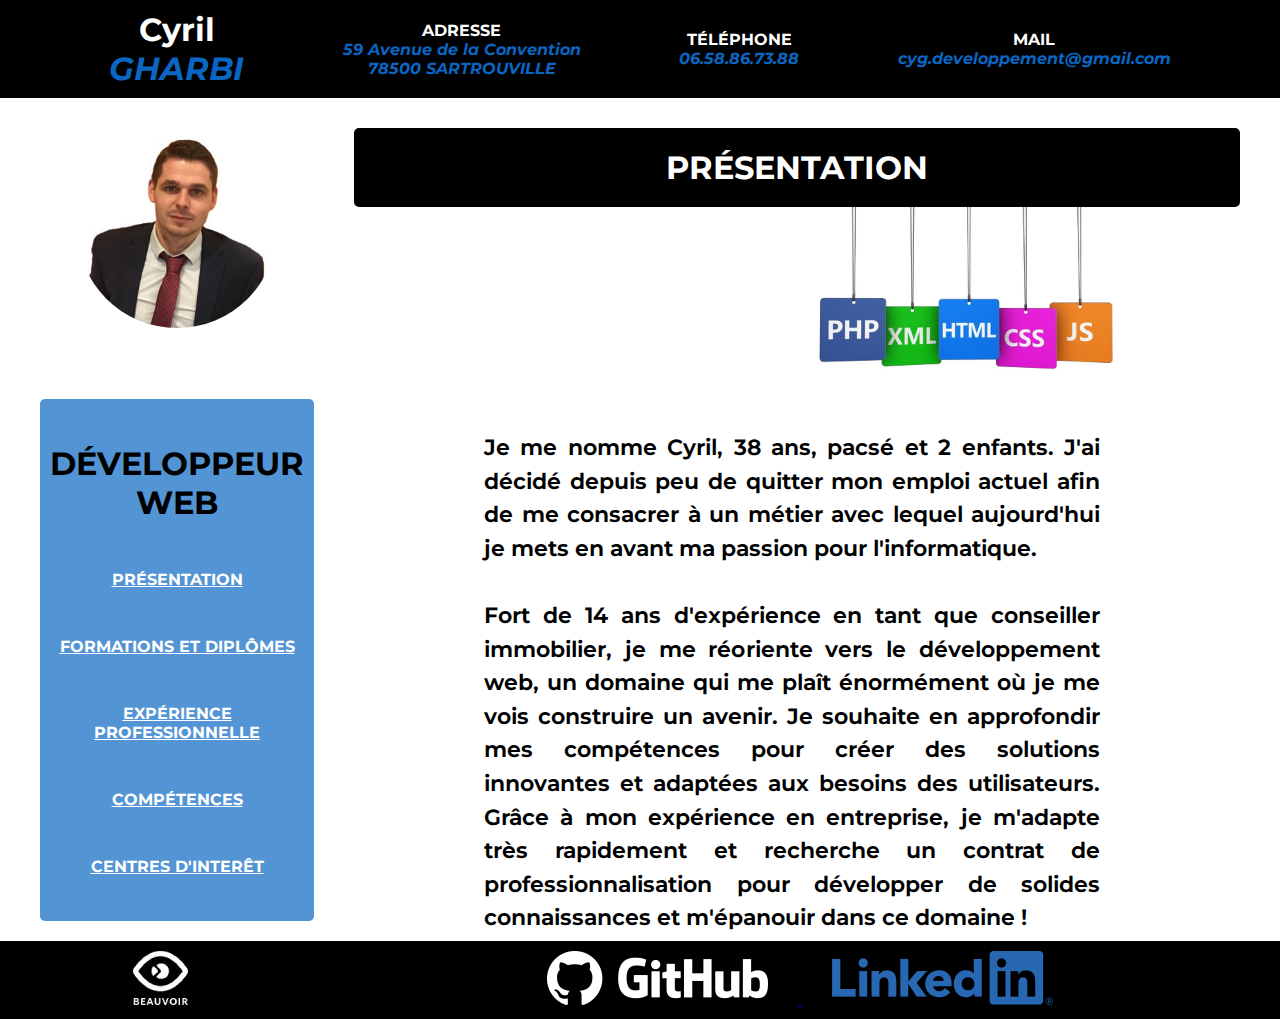
<file: CV/INDEX.html>
<!DOCTYPE html>
<html lang="fr">

<head>
    <meta charset="utf-8" >
    <title>CV DE CYRIL GHARBI</title>
    <link href="STYLE.css" rel="stylesheet" >
    <link href="INDEX.css" rel="stylesheet">
    <link rel="preconnect" href="https://fonts.googleapis.com">
    <link rel="preconnect" href="https://fonts.gstatic.com" crossorigin>
    <link href="https://fonts.googleapis.com/css2?family=Montserrat:ital,wght@0,100..900;1,100..900&display=swap" rel="stylesheet">
    <meta name="viewport" content="width=device-width, initial-scale=1.0">
</head>

<body>
    <header>
            <h1>Cyril<br>
            <em>GHARBI</em></h1>
            <p>ADRESSE<br>
            <em>59 Avenue de la Convention<br>
                78500 SARTROUVILLE</em></p>
            <p>TÉLÉPHONE<br>
            <em>06.58.86.73.88</em></P>
            <p>MAIL<br>
            <em>cyg.developpement@gmail.com</em></P>
    </header>

    <main>
<section class="GRID_1">
        <div><img src="IMAGES/Cyril GHARBI.JPG" alt="Photo de Cyril GHARBI" class="photo_1"></div>
        <nav class="MAIN_COLONNE_1">
            <p>DÉVELOPPEUR WEB</p>
            <a href="INDEX.html">PRÉSENTATION</a>   
            <a href="FORMATIONS.html">FORMATIONS ET DIPLÔMES</a>    
            <a href="EXPERIENCE.html">EXPÉRIENCE PROFESSIONNELLE</a>    
            <a href="COMPETENCES.html">COMPÉTENCES</a>  
            <a href="CENTRES D'INTERET.html">CENTRES D'INTERÊT</a>
        </nav>
        <div class="MAIN_COLONNE_2">
            <div><h1 class="TITRE">PRÉSENTATION</h1>
                <img class="Logo" src="IMAGES/logo_developpeur.png" alt="Logo langages">
                <p> Je me nomme Cyril, 38 ans, pacsé et 2 enfants. J'ai décidé depuis peu
                    de quitter mon emploi actuel afin de me consacrer à un métier avec lequel aujourd'hui je mets en
                    avant ma passion pour l'informatique.
                    <br>
                    <br>
                    Fort de 14 ans d'expérience en tant que conseiller immobilier, je me
                    réoriente vers le développement web, un domaine qui me plaît énormément où je me vois construire 
                    un avenir. Je souhaite en approfondir mes compétences pour créer des solutions
                    innovantes et adaptées aux besoins des utilisateurs. Grâce à mon
                    expérience en entreprise, je m'adapte très rapidement et recherche un
                    contrat de professionnalisation pour développer de solides connaissances
                    et m'épanouir dans ce domaine !
                </p>
            </div>
        </div>
</section>
    </main>

    <footer>
<section class="FOOT">
        <div class="FOOT_COLONNE_1">
            <img src="IMAGES/BEAUVOIR.png">
        </div>
        <div class="FOOT_COLONNE_2">
            <style>
                img{
                    margin : 0px 30px;
                }
            </style>
            <a target="_blank" href="https://github.com/Cyril-Gharbi" class="lien-icone">
                <img src="IMAGES/GitHub Logo_2.png" alt="logo-Github">
            </a>
            <a target="_blank" href="https://www.linkedin.com/in/cyril-gharbi-894b42341/" class="lien-icone">
                <img src="IMAGES/LI-Logo-10%.png" alt="logo-Linkedin">
            </a>
        </div>
</section>
    </footer>
</body>

</html>
</file>
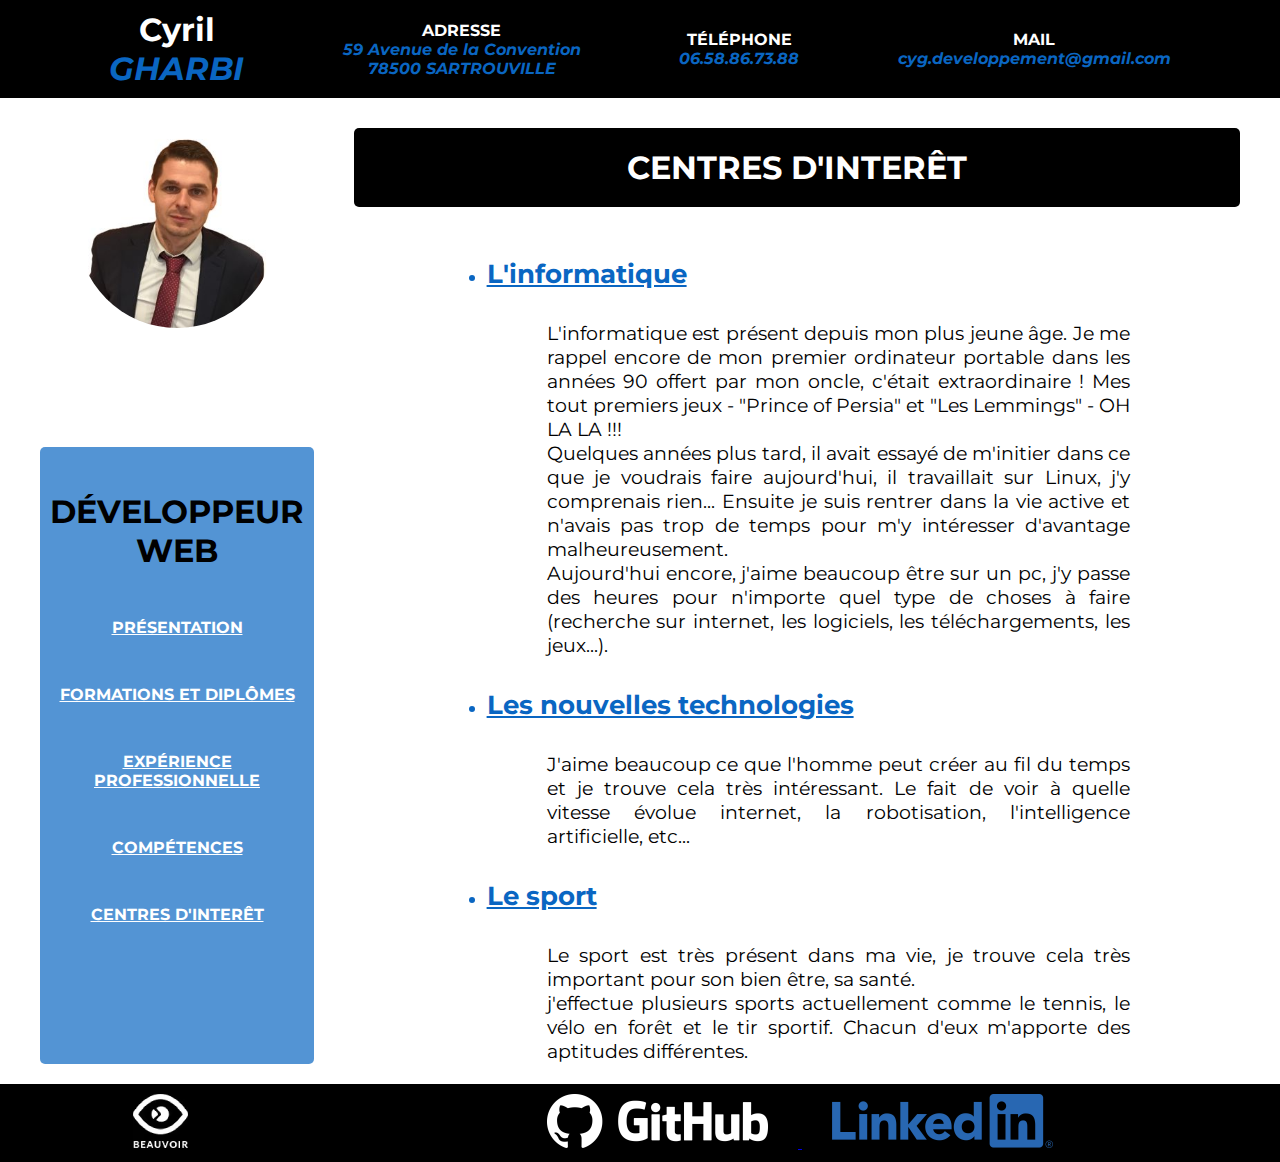
<file: CV/CENTRES D'INTERET.html>
<!DOCTYPE html>
<html lang="fr">

<head>
    <meta charset="utf-8" >
    <title>CV DE CYRIL GHARBI</title>
    <link href="STYLE.css" rel="stylesheet" >
    <link href="CENTRES D'INTERET.css" rel="stylesheet">
    <link rel="preconnect" href="https://fonts.googleapis.com">
    <link rel="preconnect" href="https://fonts.gstatic.com" crossorigin>
    <link href="https://fonts.googleapis.com/css2?family=Montserrat:ital,wght@0,100..900;1,100..900&display=swap" rel="stylesheet">
    <meta name="viewport" content="width=device-width, initial-scale=1.0">
</head>

<body>
    <header>
        <div>
            <h1>Cyril<br>
            <em>GHARBI</em></h1>
        </div>
        <div>
            <p>ADRESSE<br>
            <em>59 Avenue de la Convention<br>
                78500 SARTROUVILLE</em></p>
        </div>
        <div>
            <p>TÉLÉPHONE<br>
            <em>06.58.86.73.88</em></P>
        </div>
        <div>
            <p>MAIL<br>
            <em>cyg.developpement@gmail.com</em></P>
        </div>
    </header>

    <main>
<section class="GRID_1">

        <div><img src="IMAGES/Cyril GHARBI.JPG" alt="Photo de Cyril GHARBI" class="photo_1"></div>
        <nav class="MAIN_COLONNE_1">
            <p>DÉVELOPPEUR WEB</p>
            <a href="INDEX.html">PRÉSENTATION</a>   
            <a href="FORMATIONS.html">FORMATIONS ET DIPLÔMES</a>    
            <a href="EXPERIENCE.html">EXPÉRIENCE PROFESSIONNELLE</a>    
            <a href="COMPETENCES.html">COMPÉTENCES</a>  
            <a href="CENTRES D'INTERET.html">CENTRES D'INTERÊT</a>
        </nav>
        <div class="MAIN_COLONNE_2">
            <h1 class="TITRE">CENTRES D'INTERÊT</h1>
                <ul>
                    <li><h2>L'informatique</h2><br>
                        <p>L'informatique est présent depuis mon plus jeune âge. Je me rappel encore de mon premier ordinateur portable
                            dans les années 90 offert par mon oncle, c'était extraordinaire ! Mes tout premiers jeux - "Prince of Persia" et "Les Lemmings" - OH LA LA !!!<br>
                            Quelques années plus tard, il avait essayé de m'initier dans ce que je voudrais faire aujourd'hui, il travaillait sur Linux, 
                            j'y comprenais rien... Ensuite je suis rentrer dans la vie active et n'avais pas trop de temps pour m'y intéresser d'avantage malheureusement.<br>
                            Aujourd'hui encore, j'aime beaucoup être sur un pc, j'y passe des heures pour n'importe quel type de choses à faire (recherche sur internet, 
                            les logiciels, les téléchargements, les jeux...).
                        </p></li><br>
                    <li><h2>Les nouvelles technologies</h2><br>
                        <p>J'aime beaucoup ce que l'homme peut créer au fil du temps et je trouve cela très intéressant. Le fait de voir à quelle vitesse évolue internet, 
                           la robotisation, l'intelligence artificielle, etc...</p></li><br>
                    <li><h2>Le sport</h2><br>
                        <p>Le sport est très présent dans ma vie, je trouve cela très important pour son bien être, sa santé.<br>
                           j'effectue plusieurs sports actuellement comme le tennis, le vélo en forêt et le tir sportif. Chacun d'eux m'apporte des aptitudes 
                           différentes.</p></li><br>
                </ul>
        </div>

</section>
    </main>

    <footer>
        <section class="FOOT">
            <div class="FOOT_COLONNE_1">
                <img src="IMAGES/BEAUVOIR.png">
            </div>
            <div class="FOOT_COLONNE_2">
                <style>
                    img{
                        margin : 0px 30px;
                    }
                </style>
                <a target="_blank" href="https://github.com/Cyril-Gharbi" class="lien-icone">
                    <img src="IMAGES/GitHub Logo_2.png" alt="logo-Github">
                </a>
                <a target="_blank" href="https://www.linkedin.com/in/cyril-gharbi-894b42341/" class="lien-icone">
                    <img src="IMAGES/LI-Logo-10%.png" alt="logo-Linkedin">
                </a>
            </div>
    </section>
    </footer>
</body>

</html>
</file>
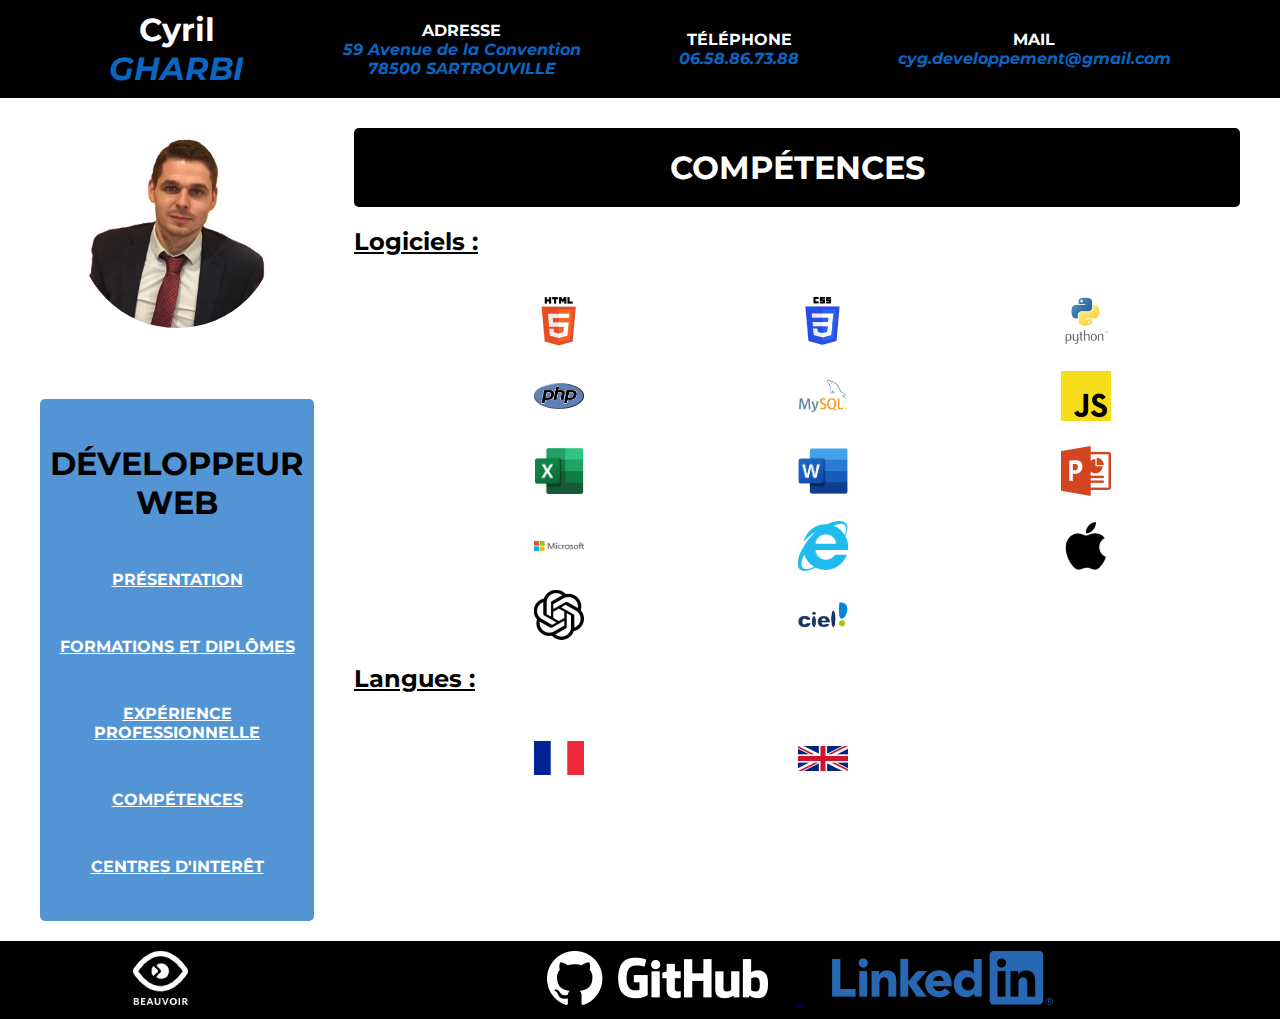
<file: CV/COMPETENCES.html>
<!DOCTYPE html>
<html lang="fr">

<head>
    <meta charset="utf-8" >
    <title>CV DE CYRIL GHARBI</title>
    <link href="STYLE.css" rel="stylesheet" >
    <link href="COMPETENCES.css" rel="stylesheet">
    <link rel="preconnect" href="https://fonts.googleapis.com">
    <link rel="preconnect" href="https://fonts.gstatic.com" crossorigin>
    <link href="https://fonts.googleapis.com/css2?family=Montserrat:ital,wght@0,100..900;1,100..900&display=swap" rel="stylesheet">
</head>

<body>
    <header>
        <div>
            <h1>Cyril<br>
            <em>GHARBI</em></h1>
        </div>
        <div>
            <p>ADRESSE<br>
            <em>59 Avenue de la Convention<br>
                78500 SARTROUVILLE</em></p>
        </div>
        <div>
            <p>TÉLÉPHONE<br>
            <em>06.58.86.73.88</em></P>
        </div>
        <div>
            <p>MAIL<br>
            <em>cyg.developpement@gmail.com</em></P>
        </div>
    </header>

    <main>
<section class="GRID_1">
        <div><img src="IMAGES/Cyril GHARBI.JPG" alt="Photo de Cyril GHARBI" class="photo_1"></div>
        <nav class="MAIN_COLONNE_1">
            <p>DÉVELOPPEUR WEB</p>
            <a href="INDEX.html">PRÉSENTATION</a>   
            <a href="FORMATIONS.html">FORMATIONS ET DIPLÔMES</a>    
            <a href="EXPERIENCE.html">EXPÉRIENCE PROFESSIONNELLE</a>    
            <a href="COMPETENCES.html">COMPÉTENCES</a>  
            <a href="CENTRES D'INTERET.html">CENTRES D'INTERÊT</a>
        </nav>
<div class="MAIN_COLONNE_2">
            <h1 class="TITRE">COMPÉTENCES</h1>
                <h2>Logiciels :</h2>
                <div class="logiciels">
                    <a href="IMAGES/Logo/Html.png" class="lien-conteneur-photo">
                        <img src="IMAGES/Logo/Html.png" alt="Logo Html">
                        <div class="photo-hover">Voir la photo</div>
                    </a>
                    <a href="IMAGES/Logo/Css.png" class="lien-conteneur-photo">
                        <img src="IMAGES/Logo/Css.png" alt="Logo Css">
                        <div class="photo-hover">Voir la photo</div>
                    </a>
                    <a href="IMAGES/Logo/Python.png" class="lien-conteneur-photo">
                        <img src="IMAGES/Logo/Python.png" alt="Logo Python">
                        <div class="photo-hover">Voir la photo</div>
                    </a>
                    <a href="IMAGES/Logo/Php.png" class="lien-conteneur-photo">
                        <img src="IMAGES/Logo/Php.png" alt="Logo Php">
                        <div class="photo-hover">Voir la photo</div>
                    </a>
                    <a href="IMAGES/Logo/MySQL.png" class="lien-conteneur-photo">
                        <img src="IMAGES/Logo/MySQL.png" alt="Logo MySQL">
                        <div class="photo-hover">Voir la photo</div>
                    </a>
                    <a href="IMAGES/Logo/JavaScript.png" class="lien-conteneur-photo">
                        <img src="IMAGES/Logo/JavaScript.png" alt="Logo JavaScript">
                        <div class="photo-hover">Voir la photo</div>
                    </a>
                    <a href="IMAGES/Logo/Excel.png" class="lien-conteneur-photo">
                        <img src="IMAGES/Logo/Excel.png" alt="Logo Excel">
                        <div class="photo-hover">Voir la photo</div>
                    </a>
                    <a href="IMAGES/Logo/Word.png" class="lien-conteneur-photo">
                        <img src="IMAGES/Logo/Word.png" alt="Logo Word">
                        <div class="photo-hover">Voir la photo</div>
                    </a>
                    <a href="IMAGES/Logo/Powerpoint.png" class="lien-conteneur-photo">
                        <img src="IMAGES/Logo/Powerpoint.png" alt="Logo Powerpoint">
                        <div class="photo-hover">Voir la photo</div>
                    </a>
                    <a href="IMAGES/Logo/Microsoft.png" class="lien-conteneur-photo">
                        <img src="IMAGES/Logo/Microsoft.png" alt="Logo Microsoft">
                        <div class="photo-hover">Voir la photo</div>
                    </a>
                    <a href="IMAGES/Logo/Internet_explorer.png" class="lien-conteneur-photo">
                        <img src="IMAGES/Logo/Internet_explorer.png" alt="Logo Internet_explorer">
                        <div class="photo-hover">Voir la photo</div>
                    </a>
                    <a href="IMAGES/Logo/Apple.png" class="lien-conteneur-photo">
                        <img src="IMAGES/Logo/Apple.png" alt="Logo Apple">
                        <div class="photo-hover">Voir la photo</div>
                    </a>
                    <a href="IMAGES/Logo/ChatGPT.png" class="lien-conteneur-photo">
                        <img src="IMAGES/Logo/ChatGPT.png" alt="Logo ChatGPT">
                        <div class="photo-hover">Voir la photo</div>
                    </a>
                    <a href="IMAGES/Logo/Ciel_compta.png" class="lien-conteneur-photo">
                        <img src="IMAGES/Logo/Ciel_compta.png" alt="Logo Ciel_compta">
                        <div class="photo-hover">Voir la photo</div>
                    </a>               
                </div>
                <h2>Langues :</h2>
                <div class="langage">
                    <a href="IMAGES/Logo/France.png" class="lien-conteneur-photo">
                        <img src="IMAGES/Logo/France.png" alt="Langage natif">
                        <div class="photo-hover">Voir la photo</div>
                    </a>
                    <a href="IMAGES/Logo/Royaume-uni.png" class="lien-conteneur-photo">
                        <img src="IMAGES/Logo/Royaume-uni.png" alt="Langage basique">
                        <div class="photo-hover">Voir la photo</div>
                    </a>
                </div>
</section>
    </main>

    <footer>
        <section class="FOOT">
            <div class="FOOT_COLONNE_1">
                <img src="IMAGES/BEAUVOIR.png">
            </div>
            <div class="FOOT_COLONNE_2">
                <style>
                    img{
                        margin : 0px 30px;
                    }
                </style>
                <a target="_blank" href="https://github.com/Cyril-Gharbi" class="lien-icone">
                    <img src="IMAGES/GitHub Logo_2.png" alt="logo-Github">
                </a>
                <a target="_blank" href="https://www.linkedin.com/in/cyril-gharbi-894b42341/" class="lien-icone">
                    <img src="IMAGES/LI-Logo-10%.png" alt="logo-Linkedin">
                </a>
            </div>
    </section>
    </footer>
</body>

</html>
</file>
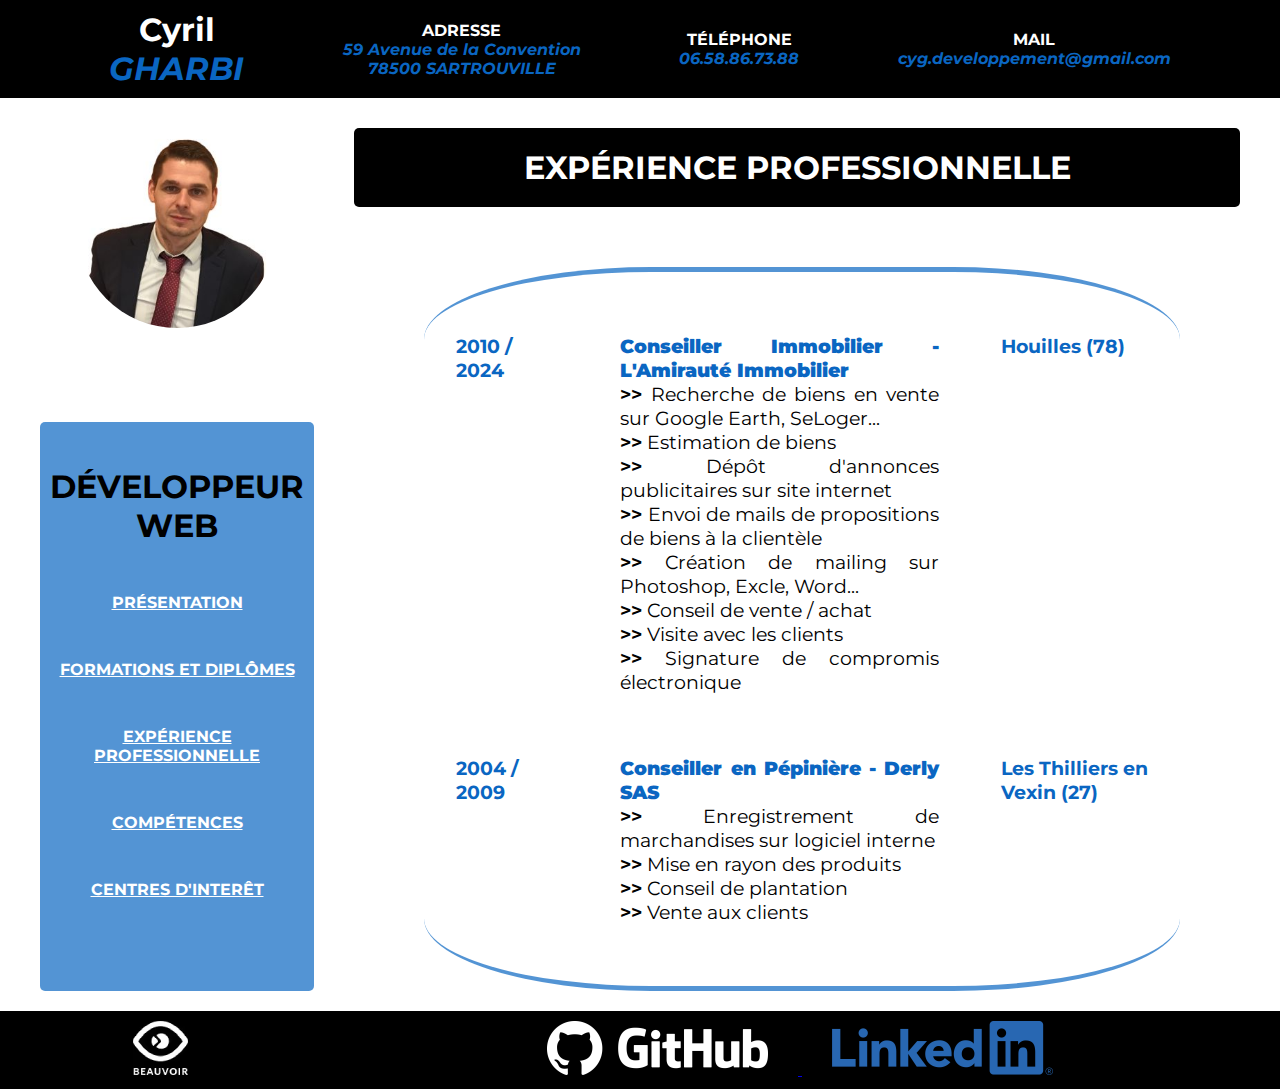
<file: CV/EXPERIENCE.html>
<!DOCTYPE html>
<html lang="fr">

<head>
    <meta charset="utf-8" >
    <title>CV DE CYRIL GHARBI</title>
    <link href="STYLE.css" rel="stylesheet" >
    <link href="EXPERIENCE.css" rel="stylesheet">
    <link rel="preconnect" href="https://fonts.googleapis.com">
    <link rel="preconnect" href="https://fonts.gstatic.com" crossorigin>
    <link href="https://fonts.googleapis.com/css2?family=Montserrat:ital,wght@0,100..900;1,100..900&display=swap" rel="stylesheet">
</head>

<body>
    <header>
        <div>
            <h1>Cyril<br>
            <em>GHARBI</em></h1>
        </div>
        <div>
            <p>ADRESSE<br>
            <em>59 Avenue de la Convention<br>
                78500 SARTROUVILLE</em></p>
        </div>
        <div>
            <p>TÉLÉPHONE<br>
            <em>06.58.86.73.88</em></P>
        </div>
        <div>
            <p>MAIL<br>
            <em>cyg.developpement@gmail.com</em></P>
        </div>
    </header>

    <main>
<section class="GRID_1">
        <div><img src="IMAGES/Cyril GHARBI.JPG" alt="Photo de Cyril GHARBI" class="photo_1"></div>
        <nav class="MAIN_COLONNE_1">
            <p>DÉVELOPPEUR WEB</p>
            <a href="INDEX.html">PRÉSENTATION</a>   
            <a href="FORMATIONS.html">FORMATIONS ET DIPLÔMES</a>    
            <a href="EXPERIENCE.html">EXPÉRIENCE PROFESSIONNELLE</a>    
            <a href="COMPETENCES.html">COMPÉTENCES</a>  
            <a href="CENTRES D'INTERET.html">CENTRES D'INTERÊT</a>
        </nav>
        <div class="MAIN_COLONNE_2">
            <h1 class="TITRE">EXPÉRIENCE PROFESSIONNELLE</h1>
            <div class="BORDURE">
            <table>
                <tr>
                    <td class="COLONNE_1">2010 / 2024</td>
                    <td class="COLONNE_2"><strong>Conseiller Immobilier - L'Amirauté Immobilier</strong><br>
                        <p><strong>>></strong> Recherche de biens en vente sur Google Earth, SeLoger...</p>
                        <p><strong>>></strong> Estimation de biens</p>
                        <p><strong>>></strong> Dépôt d'annonces publicitaires sur site internet</p>
                        <p><strong>>></strong> Envoi de mails de propositions de biens à la clientèle</p>
                        <p><strong>>></strong> Création de mailing sur Photoshop, Excle, Word...</p>
                        <p><strong>>></strong> Conseil de vente / achat</p>
                        <p><strong>>></strong> Visite avec les clients</p>
                        <p><strong>>></strong> Signature de compromis électronique</p>
                    </td>
                    <td class="COLONNE_3">Houilles (78)</td>
                </tr>
                <tr>
                    <td class="COLONNE_1">2004 / 2009</td>
                    <td class="COLONNE_2"><strong>Conseiller en Pépinière - Derly SAS</strong></br>
                    <p><strong>>></strong> Enregistrement de marchandises sur logiciel interne</p>
                    <p><strong>>></strong> Mise en rayon des produits</p>
                    <p><strong>>></strong> Conseil de plantation</p>
                    <p><strong>>></strong> Vente aux clients</p>
                    </td>
                    <td class="COLONNE_3">Les Thilliers en Vexin (27)</td>
                </tr>
            </table>
            </div>
        </div>
</section>
    </main>

    <footer>
        <section class="FOOT">
            <div class="FOOT_COLONNE_1">
                <img src="IMAGES/BEAUVOIR.png">
            </div>
            <div class="FOOT_COLONNE_2">
                <style>
                    img{
                        margin : 0px 30px;
                    }
                </style>
                <a target="_blank" href="https://github.com/Cyril-Gharbi" class="lien-icone">
                    <img src="IMAGES/GitHub Logo_2.png" alt="logo-Github">
                </a>
                <a target="_blank" href="https://www.linkedin.com/in/cyril-gharbi-894b42341/" class="lien-icone">
                    <img src="IMAGES/LI-Logo-10%.png" alt="logo-Linkedin">
                </a>
            </div>
    </section>
    </footer>
</body>

</html>
</file>
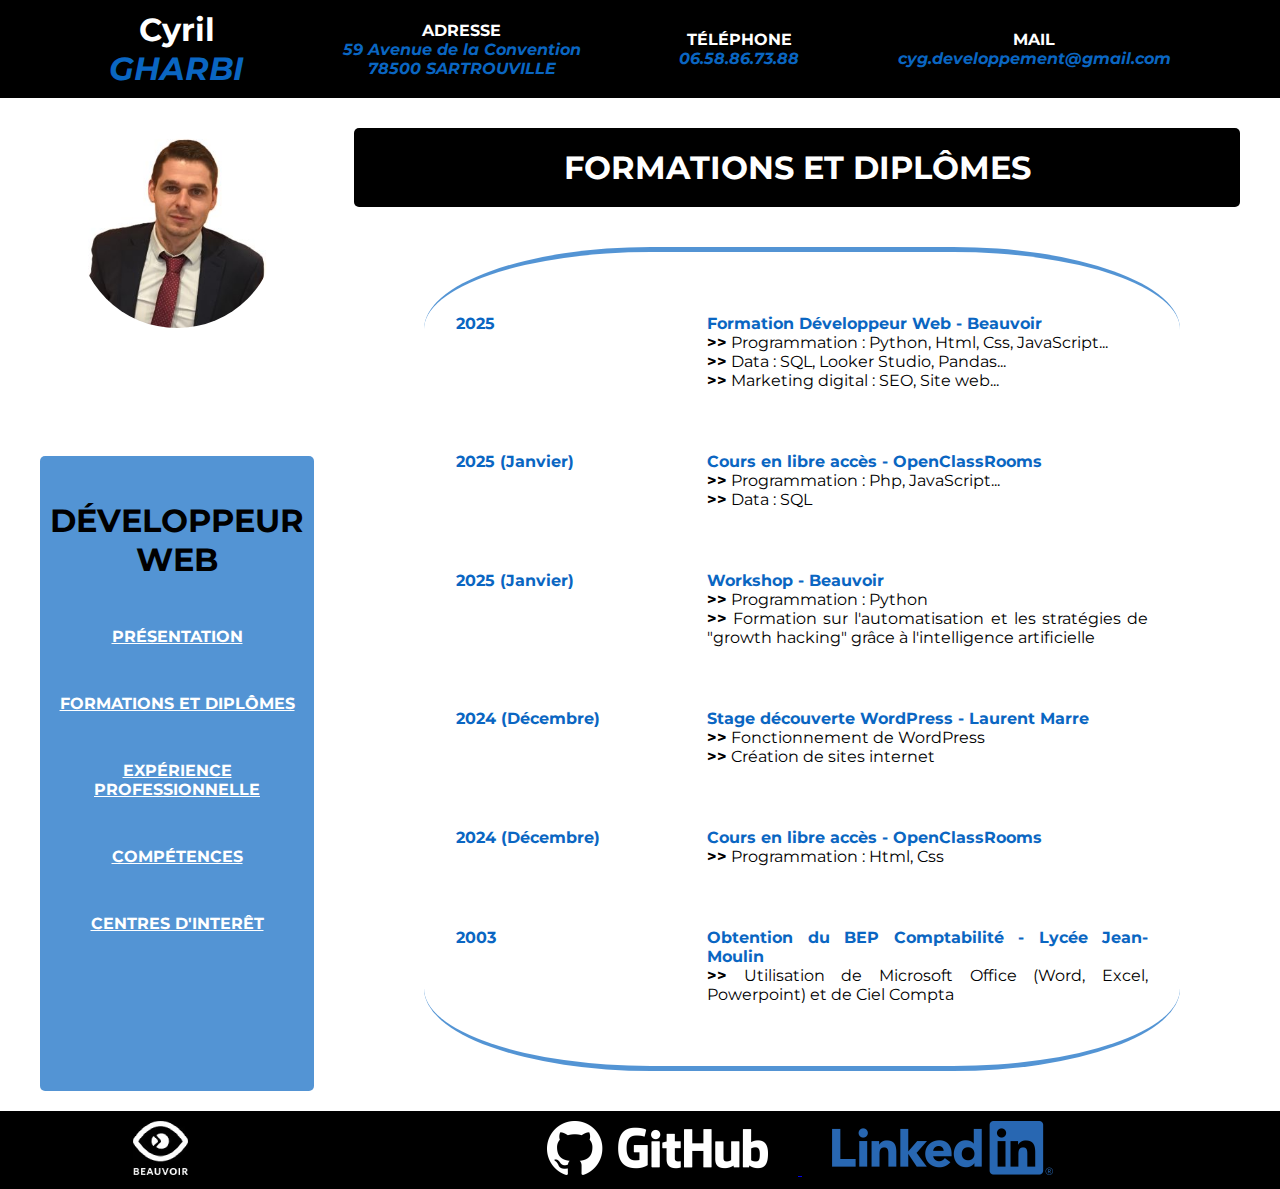
<file: CV/FORMATIONS.html>
<!DOCTYPE html>
<html lang="fr">

<head>
    <meta charset="utf-8" >
    <title>CV DE CYRIL GHARBI</title>
    <link href="STYLE.css" rel="stylesheet" >
    <link href="FORMATIONS.css" rel="stylesheet">
    <link rel="preconnect" href="https://fonts.googleapis.com">
    <link rel="preconnect" href="https://fonts.gstatic.com" crossorigin>
    <link href="https://fonts.googleapis.com/css2?family=Montserrat:ital,wght@0,100..900;1,100..900&display=swap" rel="stylesheet">
</head>

<body>
    <header>
        <div>
            <h1>Cyril<br>
            <em>GHARBI</em></h1>
        </div>
        <div>
            <p>ADRESSE<br>
            <em>59 Avenue de la Convention<br>
                78500 SARTROUVILLE</em></p>
        </div>
        <div>
            <p>TÉLÉPHONE<br>
            <em>06.58.86.73.88</em></P>
        </div>
        <div>
            <p>MAIL<br>
            <em>cyg.developpement@gmail.com</em></P>
        </div>
    </header>

    <main>
<section class="GRID_1">
        <div><img src="IMAGES/Cyril GHARBI.JPG" alt="Photo de Cyril GHARBI" class="photo_1"></div>
        <nav class="MAIN_COLONNE_1">
            <p>DÉVELOPPEUR WEB</p>
            <a href="INDEX.html">PRÉSENTATION</a>   
            <a href="FORMATIONS.html">FORMATIONS ET DIPLÔMES</a>    
            <a href="EXPERIENCE.html">EXPÉRIENCE PROFESSIONNELLE</a>    
            <a href="COMPETENCES.html">COMPÉTENCES</a>  
            <a href="CENTRES D'INTERET.html">CENTRES D'INTERÊT</a>
        </nav>
        <div class="MAIN_COLONNE_2">
            <h1 class="TITRE">FORMATIONS ET DIPLÔMES</h1>
            <div class="BORDURE">
            <table>
                <tr>
                    <td class="COLONNE_1">2025</td>
                    <td class="COLONNE_2">Formation Développeur Web - Beauvoir<br>
                        <p><strong>>></strong> Programmation : Python, Html, Css, JavaScript...</p>
                        <p><strong>>></strong> Data : SQL, Looker Studio, Pandas...</p>
                        <p><strong>>></strong> Marketing digital : SEO, Site web...</p>
                    </td>
                </tr>
                <tr>
                    <td class="COLONNE_1">2025 (Janvier)</td>
                    <td class="COLONNE_2">Cours en libre accès - OpenClassRooms</br>
                    <p><strong>>></strong> Programmation : Php, JavaScript...</p>
                    <p><strong>>></strong> Data : SQL</p>
                    </td>
                </tr>
                <tr>
                    <td class="COLONNE_1">2025 (Janvier)</td>
                    <td class="COLONNE_2">Workshop - Beauvoir<br>
                    <p><strong>>></strong> Programmation : Python</p>
                    <p><strong>>></strong> Formation sur l'automatisation et les stratégies de "growth hacking"
                                           grâce à l'intelligence artificielle</p>
                    </td>
                </tr>
                <tr>
                    <td class="COLONNE_1">2024 (Décembre)</td>
                    <td class="COLONNE_2">Stage découverte WordPress - Laurent Marre</br>
                    <p><strong>>></strong> Fonctionnement de WordPress</p>
                    <p><strong>>></strong> Création de sites internet</p>
                    </td>
                </tr>
                <tr>
                    <td class="COLONNE_1">2024 (Décembre)</td>
                    <td class="COLONNE_2">Cours en libre accès - OpenClassRooms</br>
                    <p><strong>>></strong> Programmation : Html, Css</p>
                </tr>
                <tr>
                    <td class="COLONNE_1">2003</td>
                    <td class="COLONNE_2">Obtention du BEP Comptabilité - Lycée Jean-Moulin</br>
                    <p><strong>>></strong> Utilisation de Microsoft Office (Word, Excel, Powerpoint) et de Ciel Compta</p>
                    </td>
                </tr>
            </table>
            </div>
        </div>
</section>
    </main>

    <footer>
        <section class="FOOT">
            <div class="FOOT_COLONNE_1">
                <img src="IMAGES/BEAUVOIR.png">
            </div>
            <div class="FOOT_COLONNE_2">
                <style>
                    img{
                        margin : 0px 30px;
                    }
                </style>
                <a target="_blank" href="https://github.com/Cyril-Gharbi" class="lien-icone">
                    <img src="IMAGES/GitHub Logo_2.png" alt="logo-Github">
                </a>
                <a target="_blank" href="https://www.linkedin.com/in/cyril-gharbi-894b42341/" class="lien-icone">
                    <img src="IMAGES/LI-Logo-10%.png" alt="logo-Linkedin">
                </a>
            </div>
    </section>
    </footer>
</body>

</html>
</file>
<file: CV/STYLE.css>
* {
  margin: 0;
}

body {
  font-family: "Montserrat", sans-serif;
  font-size: 1em;
  margin: O;
  min-height: 100vh;
  display: flex;
  flex-direction: column;
}

main {
  flex: 1;
}


em {
  color: #0A66C2;

}



header {
  display: flex;
  flex-direction: row;
  align-items:center;
  justify-content: space-around;
  background-color: black;
  color: white;
  padding: 10px 60px;
  font-weight: bold;
  text-align: center;
  margin-bottom: 30px;
}




.GRID_1 {
	display: grid;
	grid-template-columns: 1fr 3fr;
	grid-template-rows: 1fr 2fr;
	grid-gap: 40px 40px 0px 40px;
}

.photo_1 {
  grid-column: 1 / 2;
  grid-row: 1 / 2;
  height: 200px;
  border-radius: 50%;
  display: flex;
  flex-direction: column;
  margin: auto;
}


.MAIN_COLONNE_1 {
  grid-column: 1 / 2;
  grid-row: 2 / 3;
  display: flex;
  flex-direction: column;
  align-items: center;
  padding: 45px 10px;
  background-color: rgb(10, 102, 194, 0.7);
  border-radius: 5px;
  margin-left: 40px;
  margin-right: 40px;
  margin-bottom: 20px;
  gap: 3em;
  font-weight: bold;
  font-size: 1em;
  text-align: center;
}

.MAIN_COLONNE_1 a {
  color: white;
}

.MAIN_COLONNE_1 a:hover {
  color: black;
}

.MAIN_COLONNE_1 p {
  font-size: 2em;
  text-align: center;
}

.MAIN_COLONNE_2 {
  grid-column: 2 / 3;
  grid-row: 1 / 3;
}

.TITRE {
  color: white;
  background-color: black;
  padding: 20px 0px;
  text-align: center;
  font-size: 2em;
  margin-right: 40px;
  border-radius: 5PX;
}






.FOOT {
  display: flex;
  flex-direction: row;
  background-color: black;
  padding: 10px 0px;
  text-align: center;
}

.FOOT_COLONNE_1 {
  flex: 1;
}

.FOOT_COLONNE_2 {
  flex: 3;
}

.lien-icone:hover {
  opacity: 0.5;
}



.photo img {
  width: 100%;
  height: 100%;
  object-fit: cover;
}


@media screen and (max-width: 768px) {

  header {
    flex-direction: column;
  }
  }
</file>
<file: CV/INDEX.css>
.MAIN_COLONNE_2 p {
  font-weight: 650;
  text-align: justify;
  font-size: 1.4em;
  padding: 40px 100px 0px 50px;
  line-height: 1.5em;
  margin: 0px 80px;
}

.Logo {
  position: relative;
  left: 45%;
}
</file>
<file: CV/COMPETENCES.css>
.MAIN_COLONNE_2 h2 {
  text-decoration: underline;
  margin-top: 20px;
  }



.logiciels {
  display: grid;
  grid-template-columns: 1fr 1fr 1fr;
  grid-template-rows: 60px 60px 60px;
  gap: 15px;
  margin: 40px 0px 0px 150px;
}

.langage {
  display: grid;
  grid-template-columns: 1fr 1fr 1fr;
  grid-template-rows: 60px 60px;
  gap: 15px;
  margin: 40px 0px 0px 150px;
}

.logiciels img,
.langage img {
  width: 50px;
  height: 50px;
  object-fit:contain;
}

.lien-conteneur-photo {
  position: relative;
}

.photo-hover {
  position: absolute;
  top: 0;
  left: 0;
  right: 0;
  bottom: 0;
  display: flex;
  align-items: center;
  justify-content: center;
  font-size: 1.5em;
  color: white;
  background-color: rgba(0, 0, 0, 0.7);
  display: none;
}

.lien-conteneur-photo:hover .photo-hover {
  display: flex;
}
</file>
<file: CV/EXPERIENCE.css>
table {
  margin: 30px 0px;
  font-size: 1.2em;
  color: #0A66C2;
  width: 100%;

}

.BORDURE {
  border-top: 5px solid rgb(10, 102, 194, 0.7);
  border-bottom: 5px solid rgb(10, 102, 194, 0.7);
  border-radius: 30% 30% 30% 30% / 10% 10% 10% 10%;
  margin: 60px 100px 20px 70px;
}

.COLONNE_1 {
  padding: 30px;
  width: 300px;

}

.COLONNE_2 {
  padding: 30px;
  width: 950px;
  text-align: justify;
}

.COLONNE_3 {
  padding: 30px;
  width: 400px;
  text-align: justify;
}

tr {
vertical-align: top;
font-weight: bold;
}

.MAIN_COLONNE_2 p {
color: black;
font-weight: normal;
}
</file>
<file: CV/FORMATIONS.css>
table {
    margin: 30px 0px;
    font-size: 1em;
    color: #0A66C2;
    width: 100%;
  
  }
  
  .BORDURE {
    border-top: 5px solid rgb(10, 102, 194, 0.7);
    border-bottom: 5px solid rgb(10, 102, 194, 0.7);
    border-radius: 30% 30% 30% 30% / 10% 10% 10% 10%;
    margin: 40px 100px 40px 70px;
  }
  
  .COLONNE_1 {
    padding: 30px;
    width: 300px;
  
  }
  
  .COLONNE_2 {
    padding: 30px;
    width: 800px;
    text-align: justify;
  }
  
   
  tr {
  vertical-align: top;
  font-weight: bold;
  }
  
  .MAIN_COLONNE_2 p {
  color: black;
  font-weight: normal;
  }
</file>
